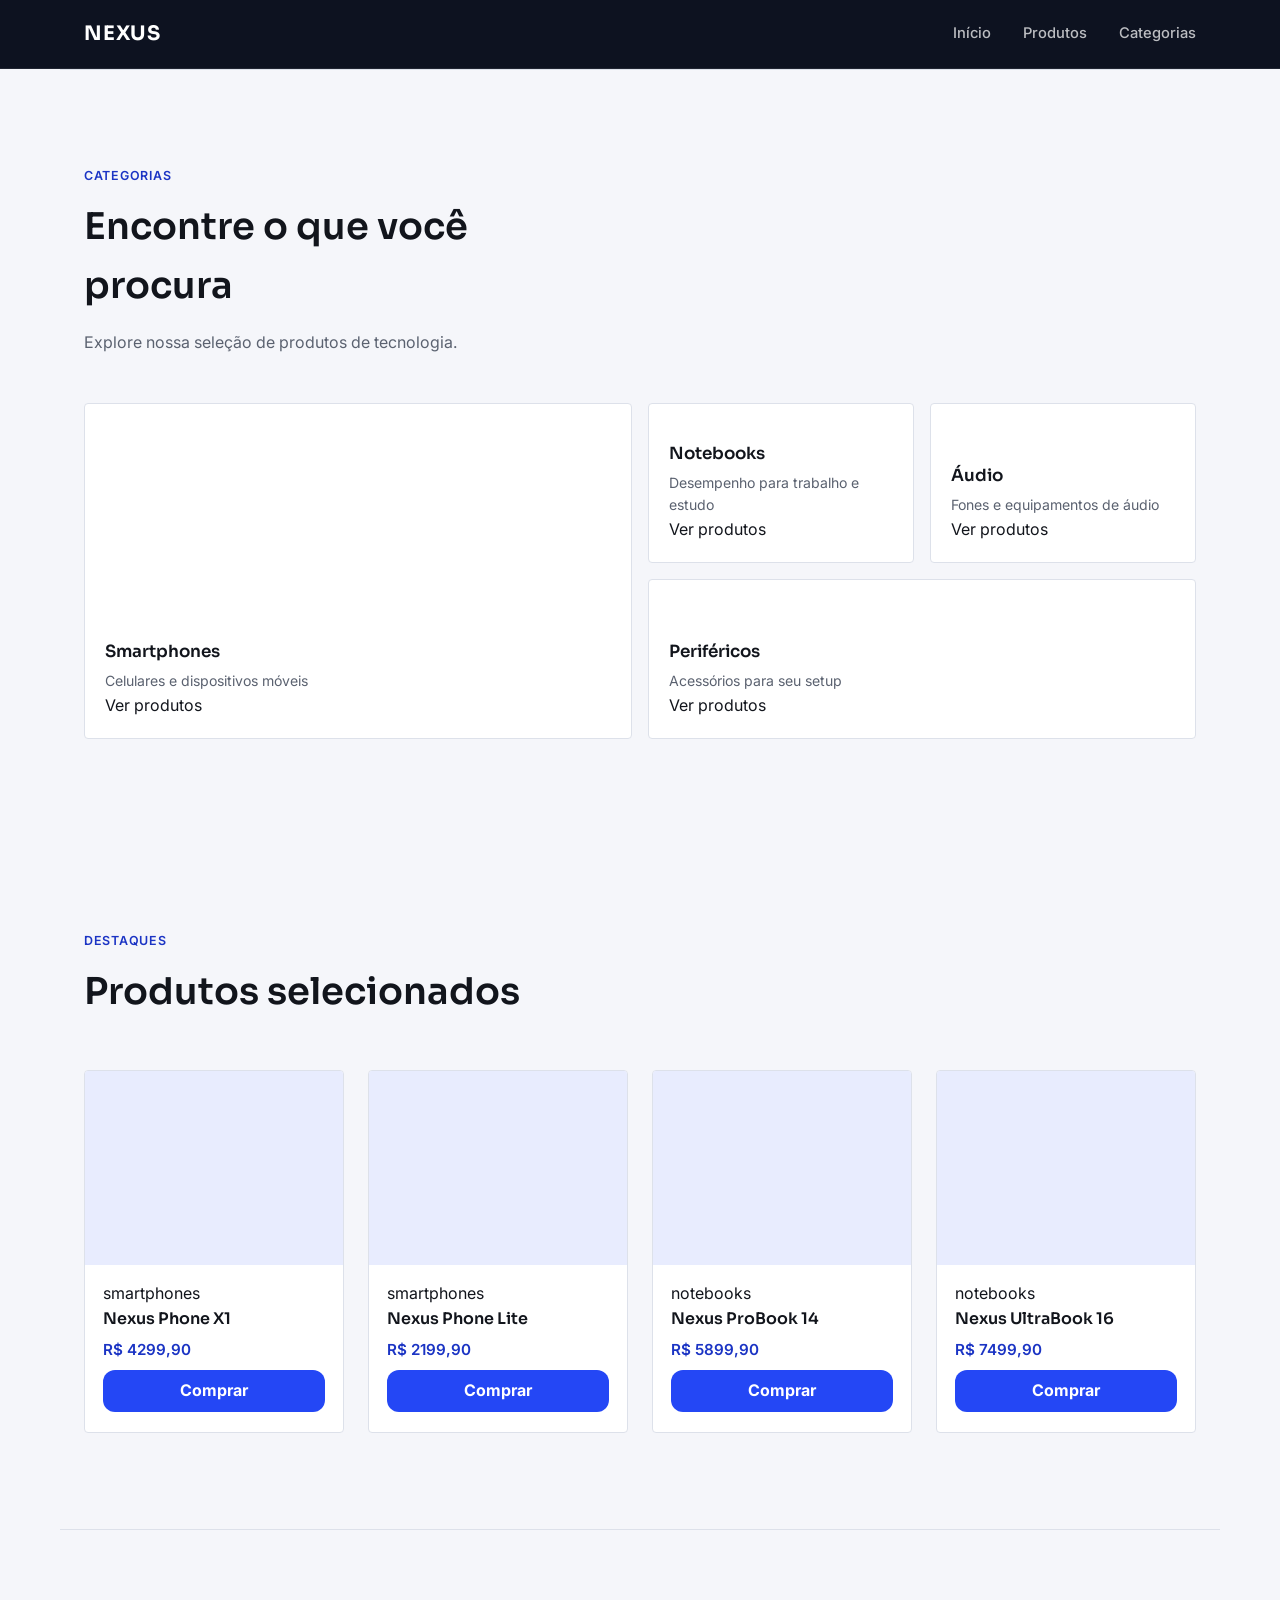
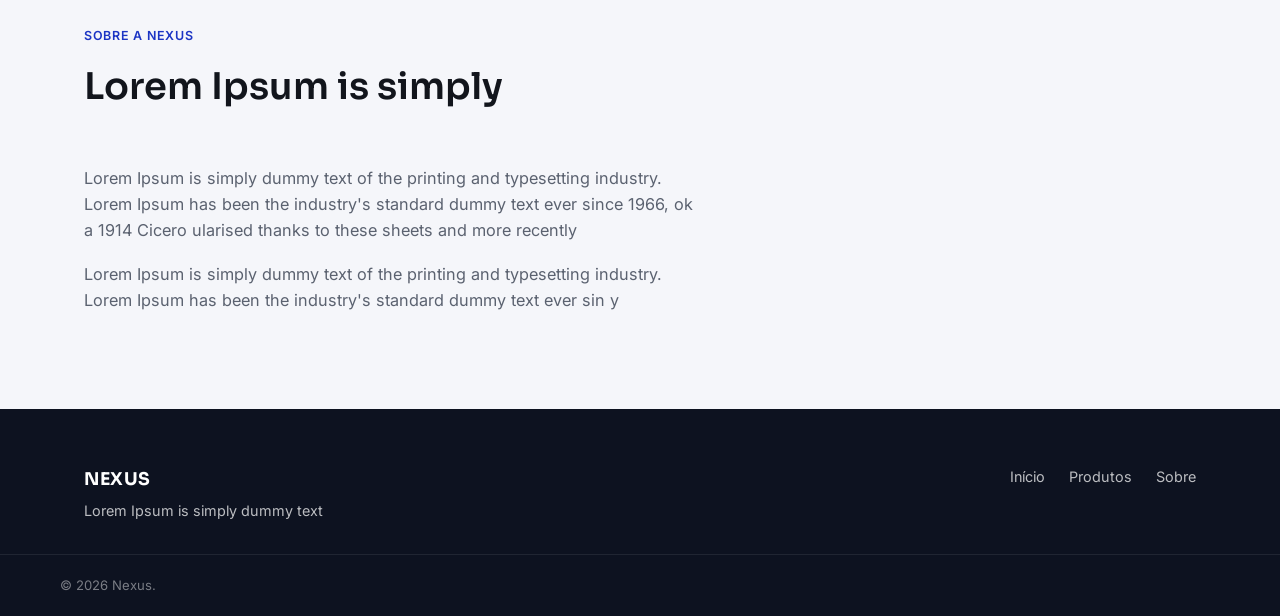
<file: index.html>
<!doctype html>
<html lang="pt-BR">
  <head>
    <meta charset="UTF-8" />
    <meta name="viewport" content="width=device-width, initial-scale=1.0" />

    <title>Nexus</title>

    <link rel="stylesheet" href="style.css" />
  </head>

  <body>
    <header class="site-header">
      <div class="header-content">
        <a href="index.html" class="logo"> NEXUS </a>

        <nav class="main-nav" aria-label="Navegação principal">
          <a href="index.html">Início</a>
          <a href="produtos.html">Produtos</a>
          <a href="#categories">Categorias</a>
        </nav>
      </div>
    </header>

    <main>
       <section id="categories" class="categories-section">
        <header class="section-header">
          <span>CATEGORIAS</span>

          <h2>Encontre o que você procura</h2>

          <p>Explore nossa seleção de produtos de tecnologia.</p>
        </header>

        <div id="categories-grid" class="categories-grid"></div>
      </section>

      <section class="featured-section">
        <header class="section-header">
          <span>DESTAQUES</span>

          <h2>Produtos selecionados</h2>
        </header>

        <div id="featured-products" class="products-grid"></div>
      </section>

       <section id="about" class="about-section">
        <div class="about-content">
          <header class="section-header">
            <span>SOBRE A NEXUS</span>

            <h2>Lorem Ipsum is simply  </h2>
          </header>

          <p>
           Lorem Ipsum is simply dummy text of the printing and typesetting industry. Lorem Ipsum has been the industry's standard dummy text ever since 1966,  ok a 1914 Cicero ularised thanks to these sheets and more recently
          </p>
          <p>
           Lorem Ipsum is simply dummy text of the printing and typesetting industry. Lorem Ipsum has been the industry's standard dummy text ever sin y
          </p>
        </div>
      </section>
    </main>

    <footer class="site-footer">
      <div class="footer-content">
        <div>
          <strong>NEXUS</strong>

          <p>Lorem Ipsum is simply dummy text</p>
        </div>

        <nav aria-label="Navegação do rodapé">
          <a href="index.html">Início</a>
          <a href="produtos.html">Produtos</a>
          <a href="#about">Sobre</a>
        </nav>
      </div>

      <div class="footer-bottom">
        <p>&copy; 2026 Nexus.</p>
      </div>
    </footer>

    <script type="module" src="src/main.js"></script>
  </body>
</html>
</file>
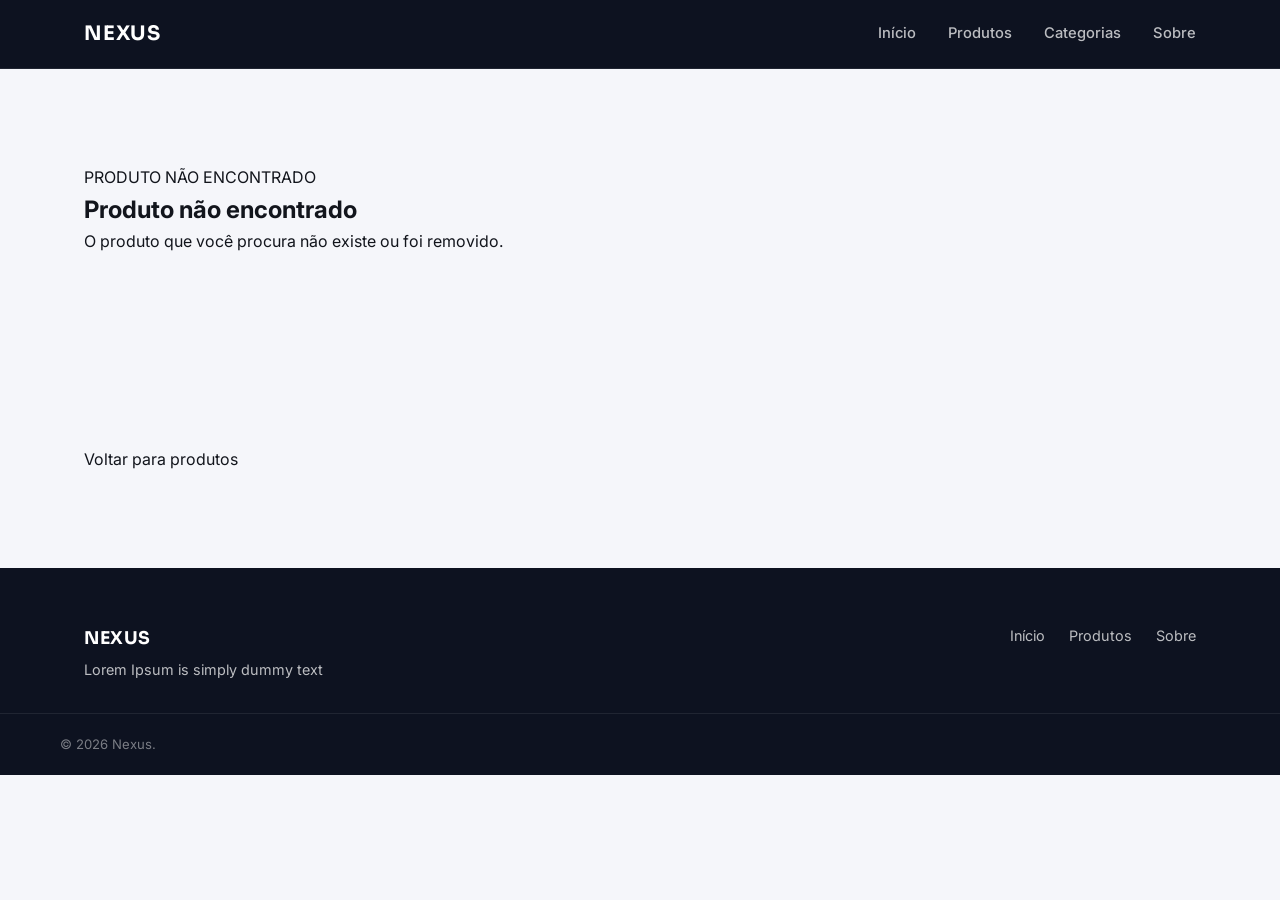
<file: produto.html>
<!doctype html>
<html lang="pt-BR">
  <head>
    <meta charset="UTF-8" />
    <meta name="viewport" content="width=device-width, initial-scale=1.0" />

    <title>Nexus</title>

    <link rel="stylesheet" href="style.css" />
  </head>

  <body>
    <header class="site-header">
      <div class="header-content">
        <a href="index.html" class="logo"> NEXUS </a>

        <nav class="main-nav" aria-label="Navegação principal">
          <a href="index.html">Início</a>
          <a href="produtos.html">Produtos</a>
          <a href="index.html#categories">Categorias</a>
          <a href="index.html#about">Sobre</a>
        </nav>
      </div>
    </header>

    <main>
      <section class="category-header">
        <div class="category-header-content">
          <span class="section-label" id="product-category">CATEGORIA</span>

          <h1 id="product-name">Produto</h1>

          <p id="product-description">Carregando produto...</p>
        </div>
      </section>

      <section class="products-section">
        <div id="product-details" class="product-details"></div>
      </section>
    </main>

    <footer class="site-footer">
      <div class="footer-content">
        <div>
          <strong>NEXUS</strong>

          <p>Lorem Ipsum is simply dummy text</p>
        </div>

        <nav aria-label="Navegação do rodapé">
          <a href="index.html">Início</a>
          <a href="produtos.html">Produtos</a>
          <a href="#about">Sobre</a>
        </nav>
      </div>

      <div class="footer-bottom">
        <p>&copy; 2026 Nexus.</p>
      </div>
    </footer>

    <script type="module" src="src/produto.js"></script>
  </body>
</html>
</file>
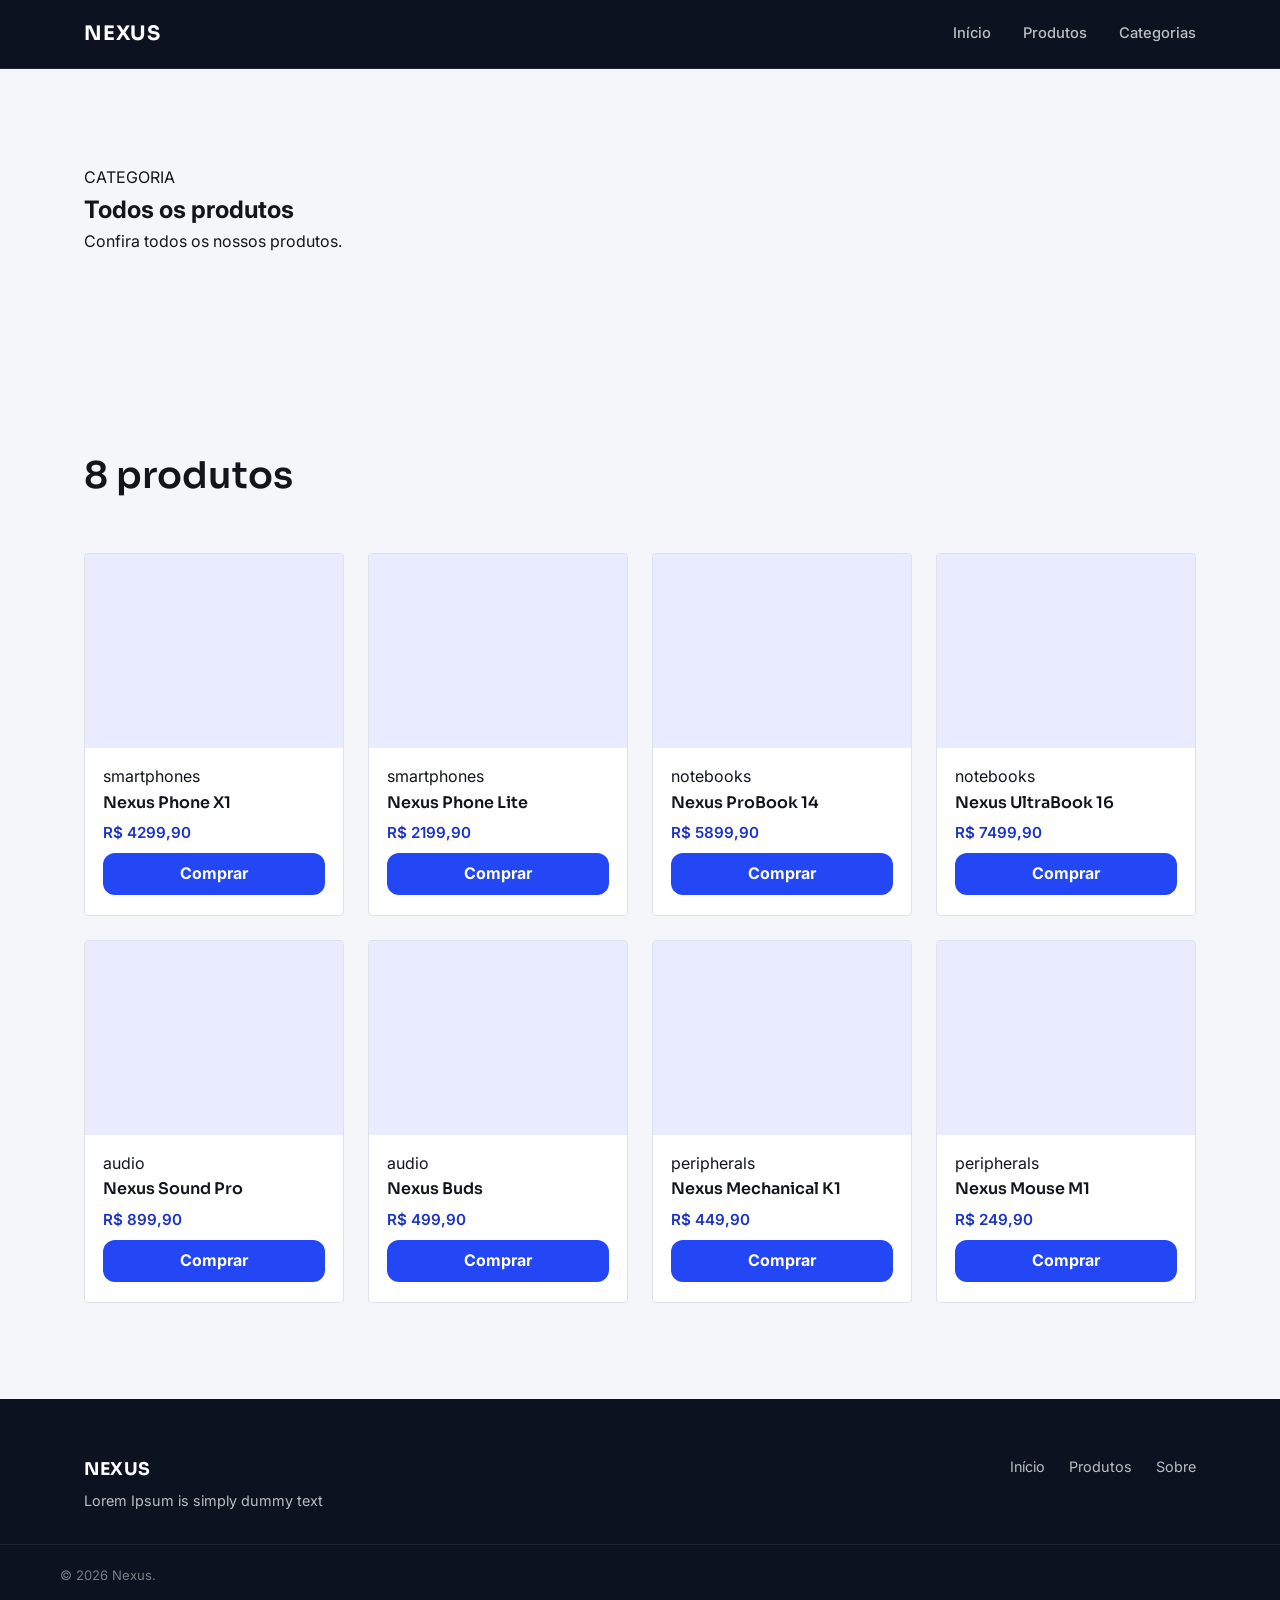
<file: produtos.html>
<!doctype html>
<html lang="pt-BR">
  <head>
    <meta charset="UTF-8" />
    <meta name="viewport" content="width=device-width, initial-scale=1.0" />

    <title>Nexus</title>

    <link rel="stylesheet" href="style.css" />
  </head>

  <body>
    <header class="site-header">
      <div class="header-content">
        <a href="index.html" class="logo"> NEXUS </a>

        <nav class="main-nav" aria-label="Navegação principal">
          <a href="index.html">Início</a>
          <a href="produtos.html">Produtos</a>
          <a href="index.html#categories">Categorias</a>
         </nav>
      </div>
    </header>

    <main>
      <section class="category-header">
        <div class="category-header-content">
          <span class="section-label"> CATEGORIA </span>

          <h1 id="category-title">Produtos</h1>

          <p id="category-description">Confira nossos produtos.</p>
        </div>
      </section>

      <section class="products-section">
        <header class="section-header">
          <h2 id="products-count">Produtos</h2>
        </header>

        <div id="products-grid" class="products-grid"></div>
      </section>
    </main>

    <footer class="site-footer">
      <div class="footer-content">
        <div>
          <strong>NEXUS</strong>

          <p>Lorem Ipsum is simply dummy text</p>
        </div>

        <nav aria-label="Navegação do rodapé">
          <a href="index.html">Início</a>
          <a href="produtos.html">Produtos</a>
          <a href="#about">Sobre</a>
        </nav>
      </div>

      <div class="footer-bottom">
        <p>&copy; 2026 Nexus.</p>
      </div>
    </footer>

    <script type="module" src="src/main.js"></script>
  </body>
</html>
</file>
<file: style.css>
@import url("https://fonts.googleapis.com/css2?family=Sora:wght@500;600;700&family=Inter:wght@400;500;600&display=swap");

:root {
  --bg: #f5f6fa;
  --surface: #ffffff;
  --ink: #12151c;
  --muted: #5b6270;
  --signal: #2447f5;
  --signal-dark: #1b34c4;
  --signal-tint: #e8ecfe;
  --navy: #0d1220;
  --line: #dde1ea;

  --font-display: "Sora", "Segoe UI", sans-serif;
  --font-body: "Inter", "Segoe UI", sans-serif;

  --max-width: 1160px;
  --radius: 4px;
}

* {
  margin: 0;
  padding: 0;
  box-sizing: border-box;
}

html {
  scroll-behavior: smooth;
}
/*---------------------------------------------------------------*/

body {
  background: var(--bg);
  color: var(--ink);
  font-family: var(--font-body);
  font-size: 16px;
  line-height: 1.6;
  -webkit-font-smoothing: antialiased;
}

a {
  color: inherit;
  text-decoration: none;
}

img {
  max-width: 100%;
  display: block;
}

:focus-visible {
  outline: 2px solid var(--signal);
  outline-offset: 3px;
}

.site-header {
  position: sticky;
  top: 0;
  z-index: 50;
  background: var(--navy);
  border-bottom: 1px solid rgba(255, 255, 255, 0.08);
}

.header-content {
  max-width: var(--max-width);
  margin: 0 auto;
  padding: 18px 24px;
  display: flex;
  align-items: center;
  justify-content: space-between;
}

.logo {
  font-family: var(--font-display);
  font-weight: 700;
  font-size: 1.25rem;
  letter-spacing: 0.04em;
  color: #ffffff;
}

.main-nav {
  display: flex;
  gap: 32px;
}

.main-nav a {
  font-size: 0.92rem;
  font-weight: 500;
  color: rgba(255, 255, 255, 0.72);
  position: relative;
  padding: 4px 0;
  transition: color 0.15s ease;
}

.main-nav a:hover,
.main-nav a:focus-visible {
  color: #ffffff;
}

.main-nav a::after {
  content: "";
  position: absolute;
  left: 0;
  bottom: -2px;
  width: 0;
  height: 2px;
  background: var(--signal);
  transition: width 0.2s ease;
}

.main-nav a:hover::after {
  width: 100%;
}
 
/*---------------------------------------------------------------*/

main > section {
  max-width: var(--max-width);
  margin: 0 auto;
  padding: 96px 24px;
}

.section-header {
  max-width: 520px;
  margin-bottom: 48px;
}

.section-header span {
  display: block;
  font-size: 0.78rem;
  font-weight: 600;
  letter-spacing: 0.06em;
  color: var(--signal-dark);
  margin-bottom: 12px;
}

.section-header h2 {
  font-family: var(--font-display);
  font-size: clamp(1.7rem, 3vw, 2.3rem);
  font-weight: 600;
  color: var(--ink);
  margin-bottom: 14px;
}

.section-header p {
  color: var(--muted);
  font-size: 1rem;
}

/*---------------------------------------------------------------*/

.categories-section {
  border-top: 1px solid var(--line);
}

.categories-grid {
  display: grid;
  grid-template-columns: repeat(4, 1fr);
  grid-auto-rows: 160px;
  gap: 16px;
}

.categories-grid > * {
  background: var(--surface);
  border: 1px solid var(--line);
  border-radius: var(--radius);
  padding: 20px;
  display: flex;
  flex-direction: column;
  justify-content: flex-end;
  transition: border-color 0.15s ease;
}

.categories-grid > *:hover {
  border-color: var(--signal);
}

.categories-grid > *:nth-child(1) {
  grid-column: span 2;
  grid-row: span 2;
}

.categories-grid > *:nth-child(4) {
  grid-column: span 2;
}

.categories-grid > * h3,
.categories-grid > * .category-title {
  font-family: var(--font-display);
  font-size: 1.05rem;
  font-weight: 600;
  color: var(--ink);
  margin-bottom: 4px;
}

.categories-grid > * p,
.categories-grid > * .category-description {
  font-size: 0.88rem;
  color: var(--muted);
}

/*---------------------------------------------------------------*/

.products-grid {
  display: grid;
  grid-template-columns: repeat(auto-fill, minmax(230px, 1fr));
  gap: 24px;
}

.products-grid > * {
  background: var(--surface);
  border: 1px solid var(--line);
  border-radius: var(--radius);
  overflow: hidden;
  display: flex;
  flex-direction: column;
  transition: border-color 0.15s ease;
}

.products-grid > *:hover {
  border-color: var(--signal);
}

.products-grid img,
.products-grid .product-image {
  width: 100%;
  aspect-ratio: 4 / 3;
  object-fit: cover;
  background: var(--signal-tint);
}

.products-grid .product-content {
  padding: 16px 18px 20px;
}
.product-content a {
  background-color: var(--signal);
  width: 100%;
  display: block;
  padding: 8px;
  margin-top: 8px;
  text-align: center;
  color: white;
  font-weight: bolder;
  border-radius: 12px;
}
.products-grid h3 {
  font-family: var(--font-display);
  font-size: 1rem;
  font-weight: 600;
  color: var(--ink);
  margin-bottom: 6px;
}

.products-grid .product-price {
  font-size: 0.95rem;
  font-weight: 600;
  color: var(--signal-dark);
}

.about-section {
  border-top: 1px solid var(--line);
}

.about-content {
  max-width: 640px;
}

.about-content p {
  color: var(--muted);
  font-size: 1.02rem;
  margin-bottom: 18px;
  max-width: 62ch;
}

.about-content p:last-child {
  margin-bottom: 0;
}

/*---------------------------------------------------------------*/

.site-footer {
  background: var(--navy);
  color: rgba(255, 255, 255, 0.72);
}

.footer-content {
  max-width: var(--max-width);
  margin: 0 auto;
  padding: 56px 24px 32px;
  display: flex;
  flex-wrap: wrap;
  justify-content: space-between;
  gap: 24px;
}

.footer-content strong {
  font-family: var(--font-display);
  font-size: 1.1rem;
  color: #ffffff;
  letter-spacing: 0.03em;
}

.footer-content p {
  font-size: 0.9rem;
  margin-top: 6px;
}

.footer-content nav {
  display: flex;
  gap: 24px;
  align-items: flex-start;
}

.footer-content nav a {
  font-size: 0.9rem;
  color: rgba(255, 255, 255, 0.72);
  transition: color 0.15s ease;
}

.footer-content nav a:hover {
  color: #ffffff;
}

.footer-bottom {
  border-top: 1px solid rgba(255, 255, 255, 0.08);
  padding: 20px 24px;
}

.footer-bottom p {
  max-width: var(--max-width);
  margin: 0 auto;
  font-size: 0.82rem;
  color: rgba(255, 255, 255, 0.45);
}

/*---------------------------------------------------------------*/
@media (max-width: 860px) {
  .categories-grid {
    grid-template-columns: repeat(2, 1fr);
  }

  .categories-grid > *:nth-child(1) {
    grid-column: span 2;
    grid-row: span 1;
  }
}

@media (max-width: 640px) {
  .header-content {
    padding: 14px 20px;
  }

  .main-nav {
    gap: 18px;
  }

  .main-nav a {
    font-size: 0.85rem;
  }

  .hero-content {
    padding: 72px 20px 64px;
  }

  main > section {
    padding: 64px 20px;
  }

  .categories-grid {
    grid-template-columns: 1fr;
    grid-auto-rows: auto;
  }

  .categories-grid > *:nth-child(1),
  .categories-grid > *:nth-child(4) {
    grid-column: span 1;
    grid-row: span 1;
  }

  .footer-content {
    flex-direction: column;
  }
}
</file>
